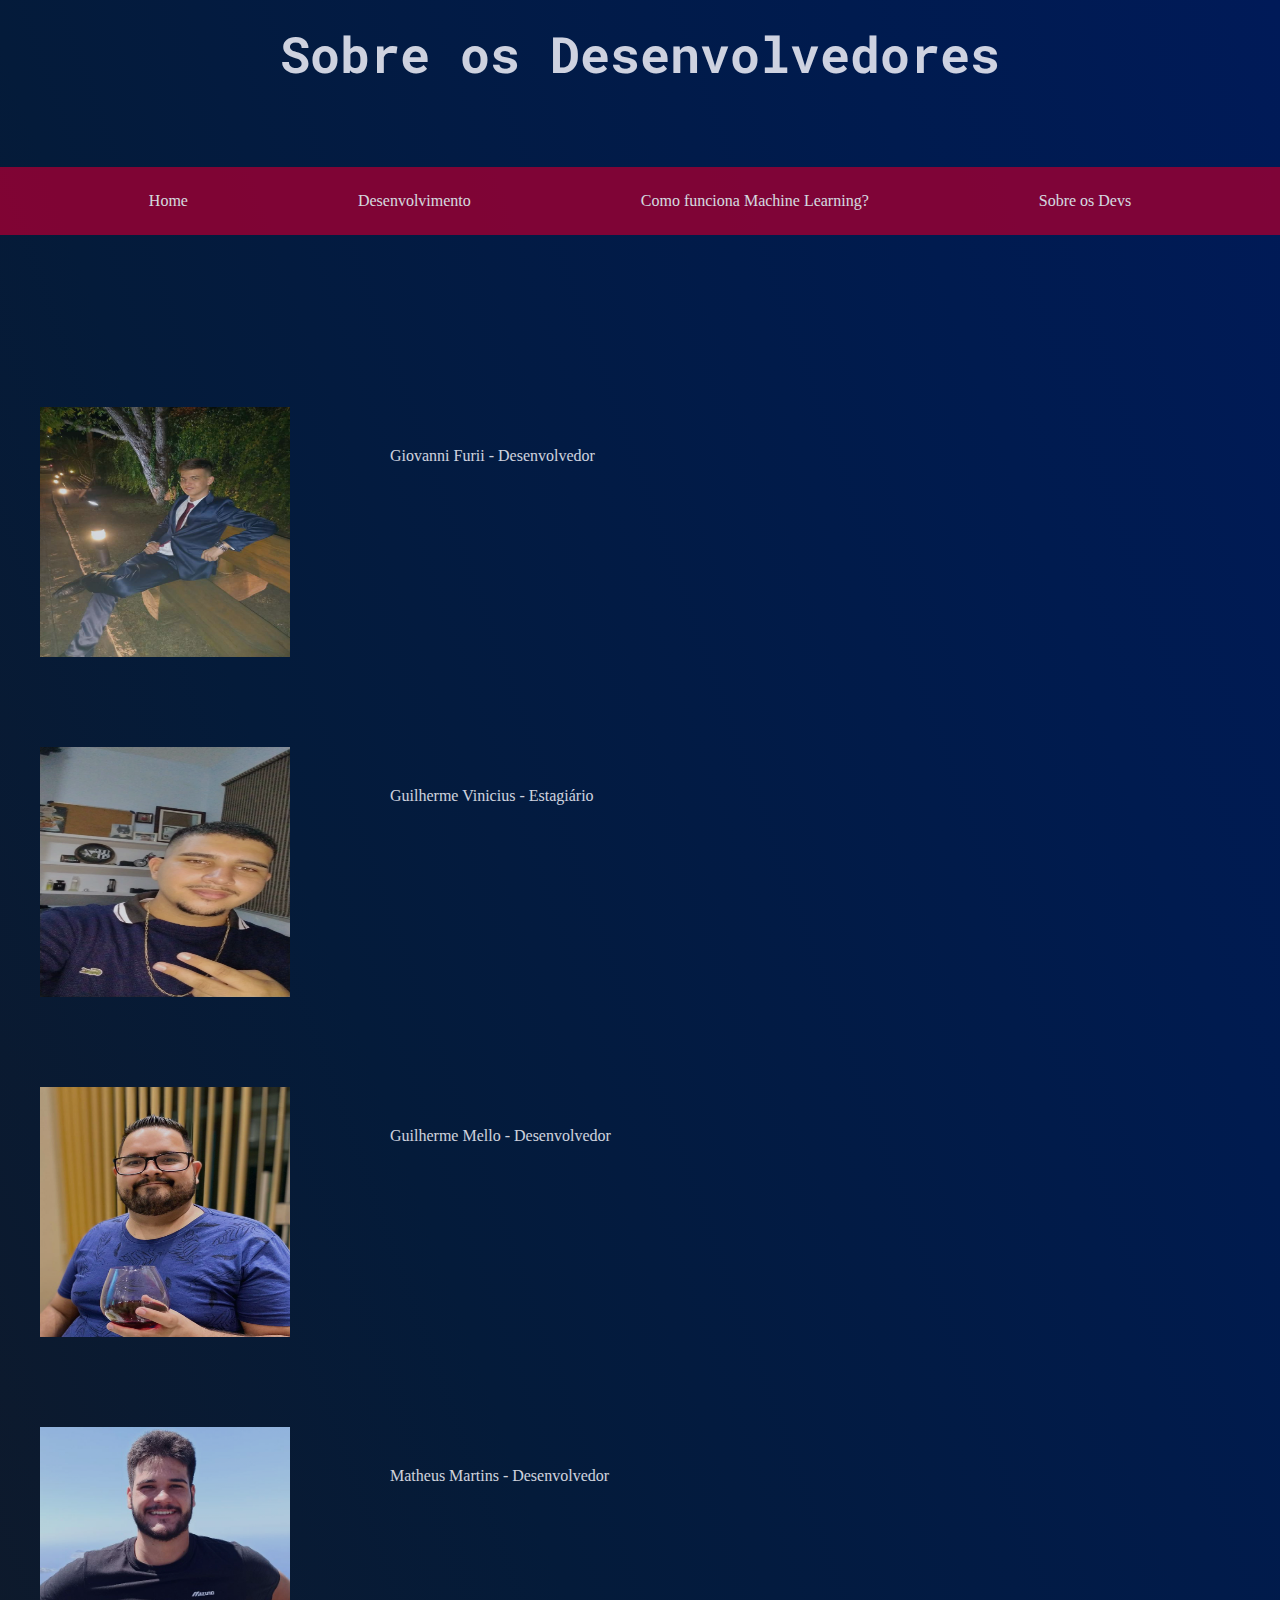
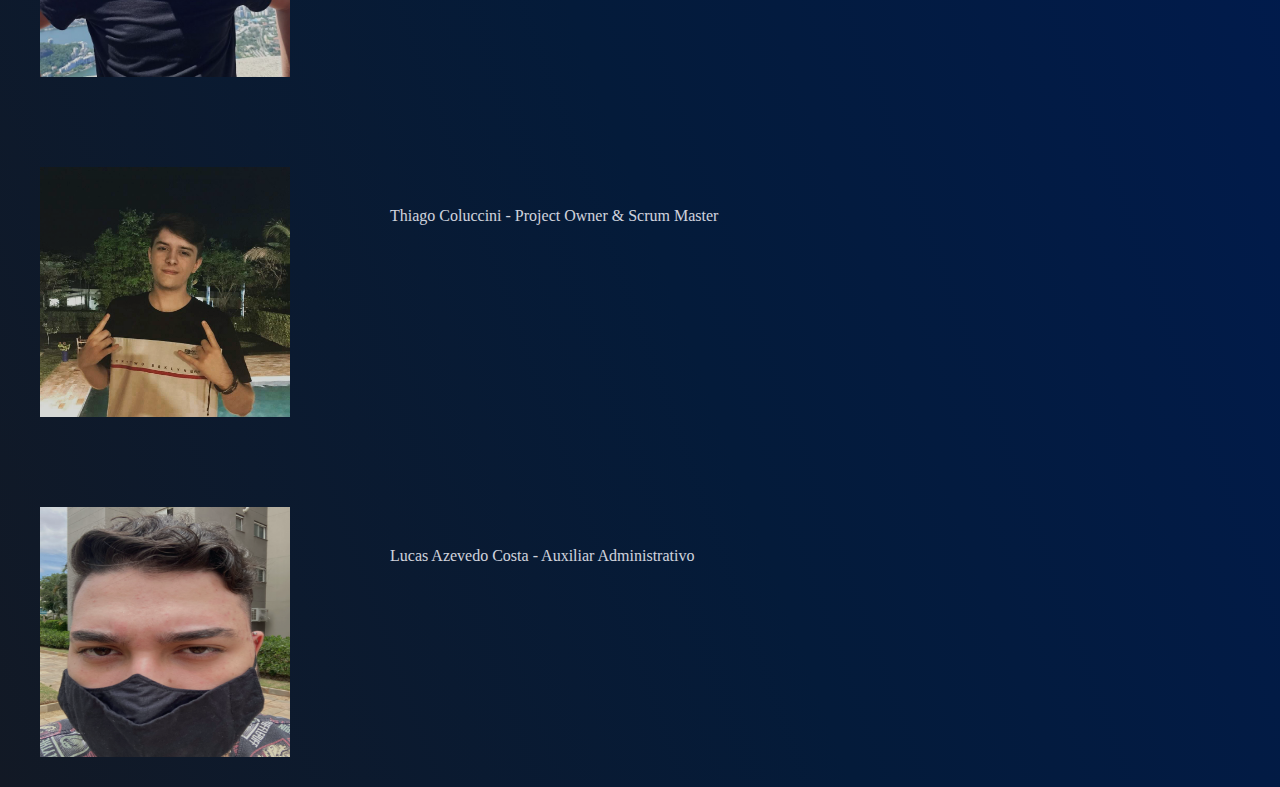
<file: teste/about.html>
<!DOCTYPE html>
<html lang="pt-BR">
<head>
    <meta charset="UTF-8">
    <meta http-equiv="X-UA-Compatible" content="IE=edge">
    <meta name="viewport" content="width=device-width, initial-scale=1.0">
    <title>About</title>
    <link rel="stylesheet" href="design.css">
</head>
<body>
    <header id="header">
        <h1 id="cabecalho">Sobre os Desenvolvedores</h1>
    </header>
    <menu id="menu">
        <ul>
            <li><a href="./../index.html">Home</a></li>
            <li><a href="Funcionamento.html">Desenvolvimento</a></li>
            <li><a href="Machine_learning.html">Como funciona Machine Learning?</a></li>
            <li><a href="#">Sobre os Devs</a></li>
        </ul>
    </menu>

    <section class="divisao_apresentacao">
        <div class="apresentacao">
            <img src="./../images/splinter.jpeg" alt="" class="imagem_apresentacao">
            <p class="descricao_funcionario">Giovanni Furii - Desenvolvedor</p>
        </div>
        <div class="apresentacao">
            <img src="./../images/gordao.jpeg" alt="" class="imagem_apresentacao">
            <p class="descricao_funcionario">Guilherme Vinicius - Estagiário</p>
        </div>
        <div class="apresentacao">
            <img src="./../images/guizao.jpeg" alt="" class="imagem_apresentacao">
            <p class="descricao_funcionario">Guilherme Mello - Desenvolvedor</p>
        </div>
        <div class="apresentacao">
            <img src="./../images/Mateus.jpeg" alt="" class="imagem_apresentacao">
            <p class="descricao_funcionario">Matheus Martins - Desenvolvedor</p>
        </div>
        <div class="apresentacao">
            <img src="./../images/thiago.jpeg" alt="" class="imagem_apresentacao">
            <p class="descricao_funcionario">Thiago Coluccini - Project Owner & Scrum Master</p>
        </div>
        <div class="apresentacao">
            <img src="./../images/lucao.jpeg" alt="" class="imagem_apresentacao" style="margin-bottom:30px ;">
            <p class="descricao_funcionario">Lucas Azevedo Costa - Auxiliar Administrativo</p>
        </div>
    </section>
</body>
</html>
</file>
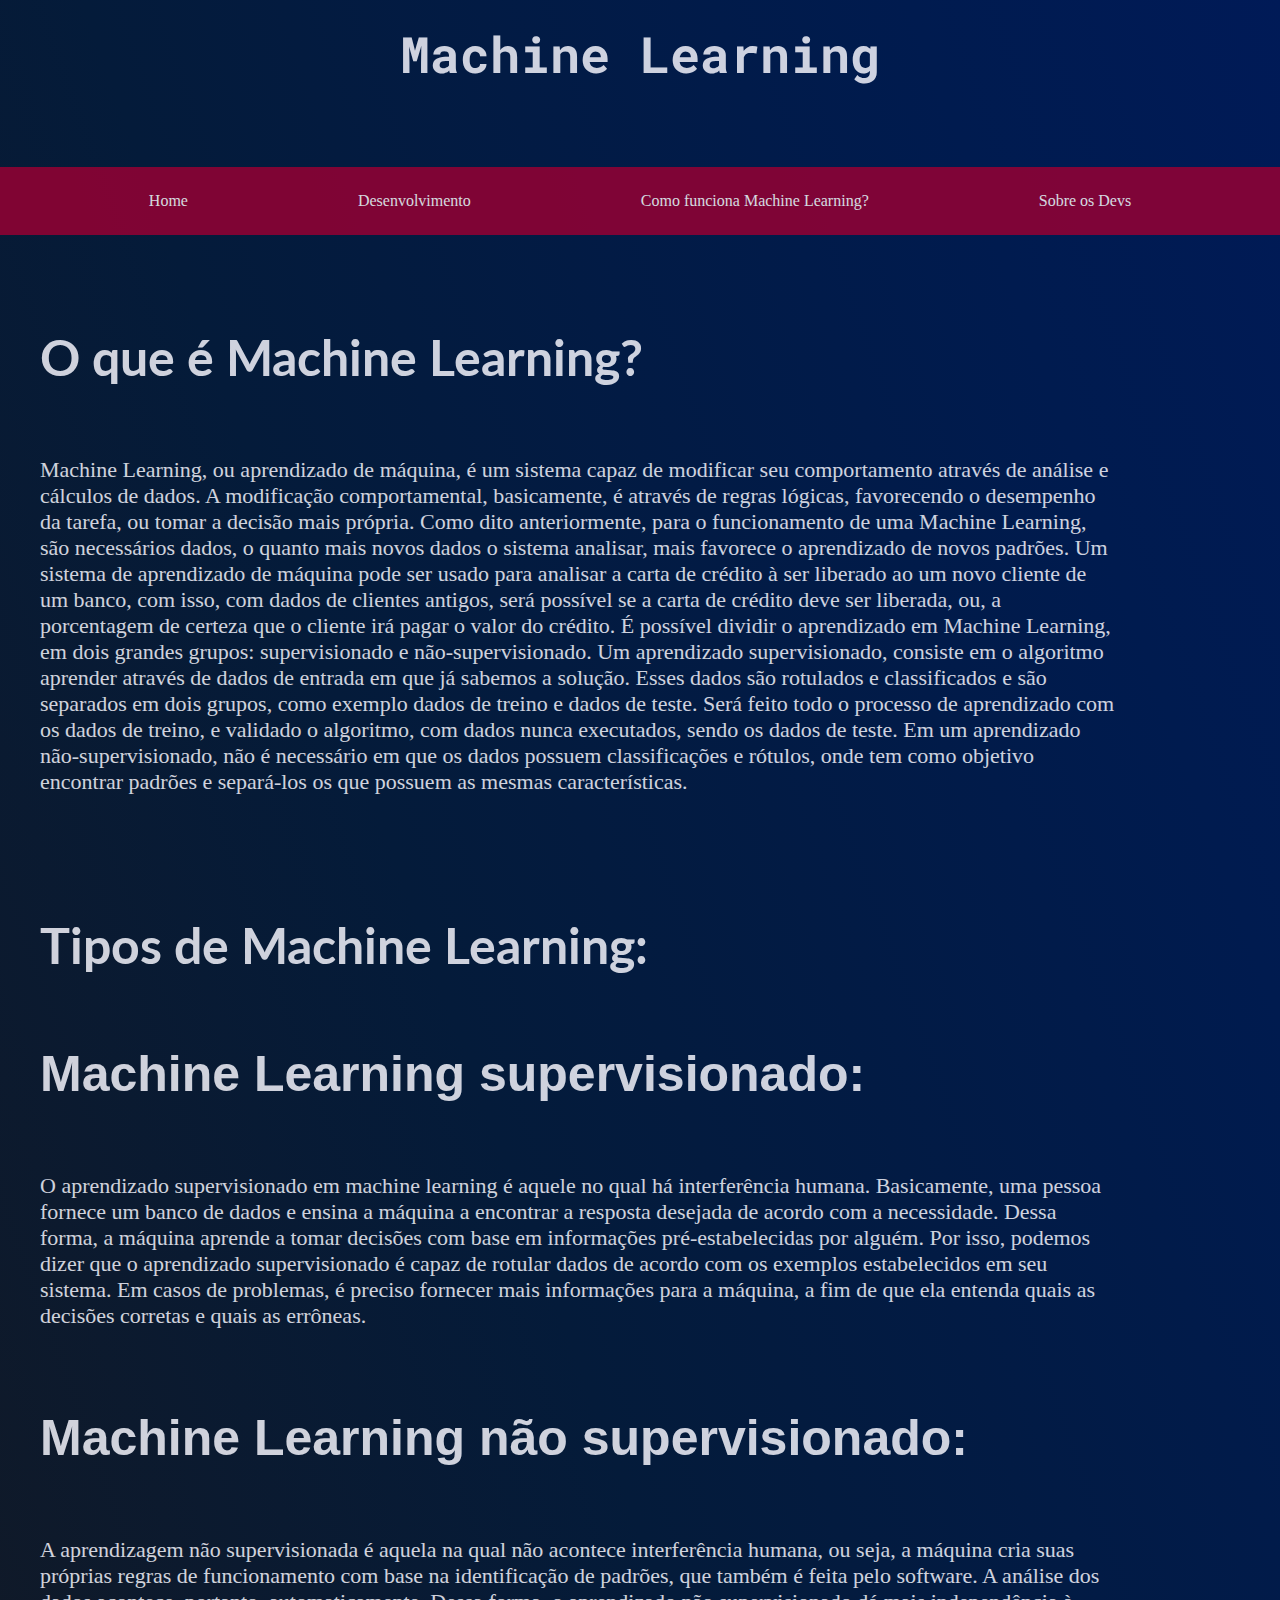
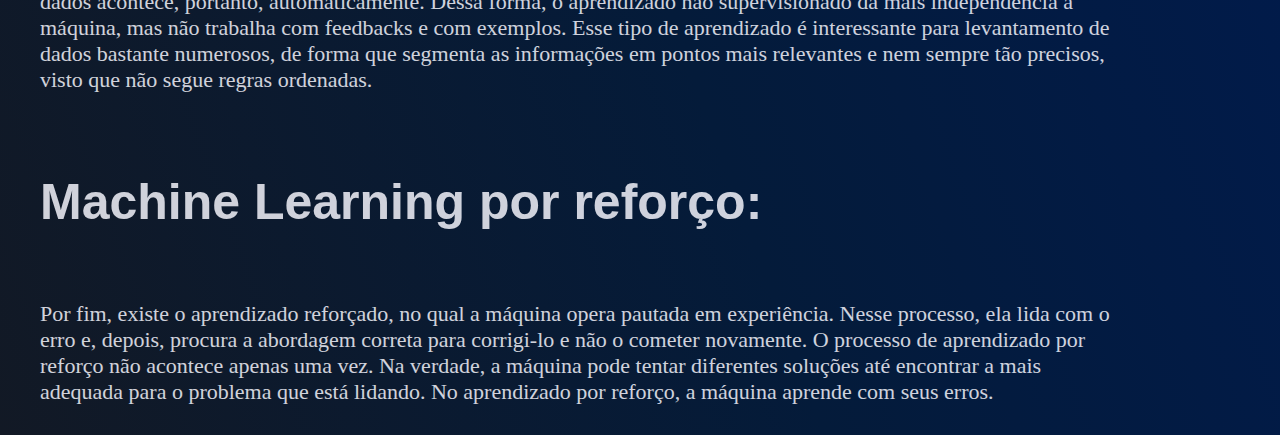
<file: teste/Machine_learning.html>
<!DOCTYPE html>
<html lang="pt-BR">
<head>
    <meta charset="UTF-8">
    <meta http-equiv="X-UA-Compatible" content="IE=edge">
    <meta name="viewport" content="width=device-width, initial-scale=1.0">
    <title>Machine Learning</title>
    <link rel="stylesheet" href="design.css">
</head>
<body>
    <header id="header">
        <h1 id="cabecalho">Machine Learning</h1>
    </header>
    <menu id="menu">
        <ul>
            <li><a href="./../index.html">Home</a></li>
            <li><a href="Funcionamento.html">Desenvolvimento</a></li>
            <li><a href="#">Como funciona Machine Learning?</a></li>
            <li><a href="about.html">Sobre os Devs</a></li>
        </ul>
    </menu>
    <section class="sessao">
        <h2 class="titulo_sessao">O que é Machine Learning?</h2>
        <p class="paragrafo">Machine Learning, ou aprendizado de máquina, é um sistema capaz de modificar seu
            comportamento através de análise e cálculos de dados. A modificação
            comportamental, basicamente, é através de regras lógicas, favorecendo o
            desempenho da tarefa, ou tomar a decisão mais própria.
            Como dito anteriormente, para o funcionamento de uma Machine Learning, são
            necessários dados, o quanto mais novos dados o sistema analisar, mais favorece o
            aprendizado de novos padrões.
            Um sistema de aprendizado de máquina pode ser usado para analisar a carta de
            crédito à ser liberado ao um novo cliente de um banco, com isso, com dados de
            clientes antigos, será possível se a carta de crédito deve ser liberada, ou, a
            porcentagem de certeza que o cliente irá pagar o valor do crédito.
            É possível dividir o aprendizado em Machine Learning, em dois grandes grupos:
            supervisionado e não-supervisionado. Um aprendizado supervisionado, consiste em
            o algoritmo aprender através de dados de entrada em que já sabemos a solução.
            Esses dados são rotulados e classificados e são separados em dois grupos, como
            exemplo dados de treino e dados de teste.
            Será feito todo o processo de aprendizado com os dados de treino, e validado o
            algoritmo, com dados nunca executados, sendo os dados de teste.
            Em um aprendizado não-supervisionado, não é necessário em que os dados possuem
            classificações e rótulos, onde tem como objetivo encontrar padrões e separá-los os
            que possuem as mesmas características.</p>
    </section>

    <section class="sessao">
        <h2 class="titulo_sessao">Tipos de Machine Learning:</h2>
        <h3 class="titulo_sessao" style="font-family:'Segoe UI', Tahoma, Geneva, Verdana, sans-serif;">Machine Learning supervisionado: </h3>
        
        <p class="paragrafo">O aprendizado supervisionado em machine learning é aquele no qual há interferência humana. Basicamente, 
            uma pessoa fornece um banco de dados e ensina a máquina a encontrar a resposta desejada de acordo com a necessidade. 
            Dessa forma, a máquina aprende a tomar decisões com base em informações pré-estabelecidas por alguém. Por isso, podemos dizer que 
            o aprendizado supervisionado é capaz de rotular dados de acordo com os exemplos estabelecidos em seu sistema. 
            Em casos de problemas, é preciso fornecer mais informações para a máquina, a fim de que ela entenda quais as decisões 
            corretas e quais as errôneas. </p>

        <h3 class="titulo_sessao" style="font-family:'Segoe UI', Tahoma, Geneva, Verdana, sans-serif; margin-top: 80px;">Machine Learning não supervisionado: </h3>
        
        <p class="paragrafo">A aprendizagem não supervisionada é aquela na qual não acontece interferência humana, ou seja, 
            a máquina cria suas próprias regras de funcionamento com base na identificação de padrões, que também é feita pelo software. 
            A análise dos dados acontece, portanto, automaticamente. Dessa forma, o aprendizado não supervisionado 
            dá mais independência à máquina, mas não trabalha com feedbacks e com exemplos.
            Esse tipo de aprendizado é interessante para levantamento de dados bastante numerosos, de forma que 
            segmenta as informações em pontos mais relevantes e nem sempre tão precisos, visto que não segue regras ordenadas. </p>

        <h3 class="titulo_sessao" style="font-family:'Segoe UI', Tahoma, Geneva, Verdana, sans-serif; margin-top: 80px;">Machine Learning por reforço: </h3>
        
        <p class="paragrafo" style="margin-bottom: 30px ;">Por fim, existe o aprendizado reforçado, no qual a máquina opera pautada em experiência. 
            Nesse processo, ela lida com o erro e, depois, procura a abordagem correta para corrigi-lo e não o cometer novamente.
            O processo de aprendizado por reforço não acontece apenas uma vez. Na verdade, a máquina pode tentar diferentes 
            soluções até encontrar a mais adequada para o problema que está lidando.
            No aprendizado por reforço, a máquina aprende com seus erros.</p>

    </section>

 

</body>
</html>
</file>
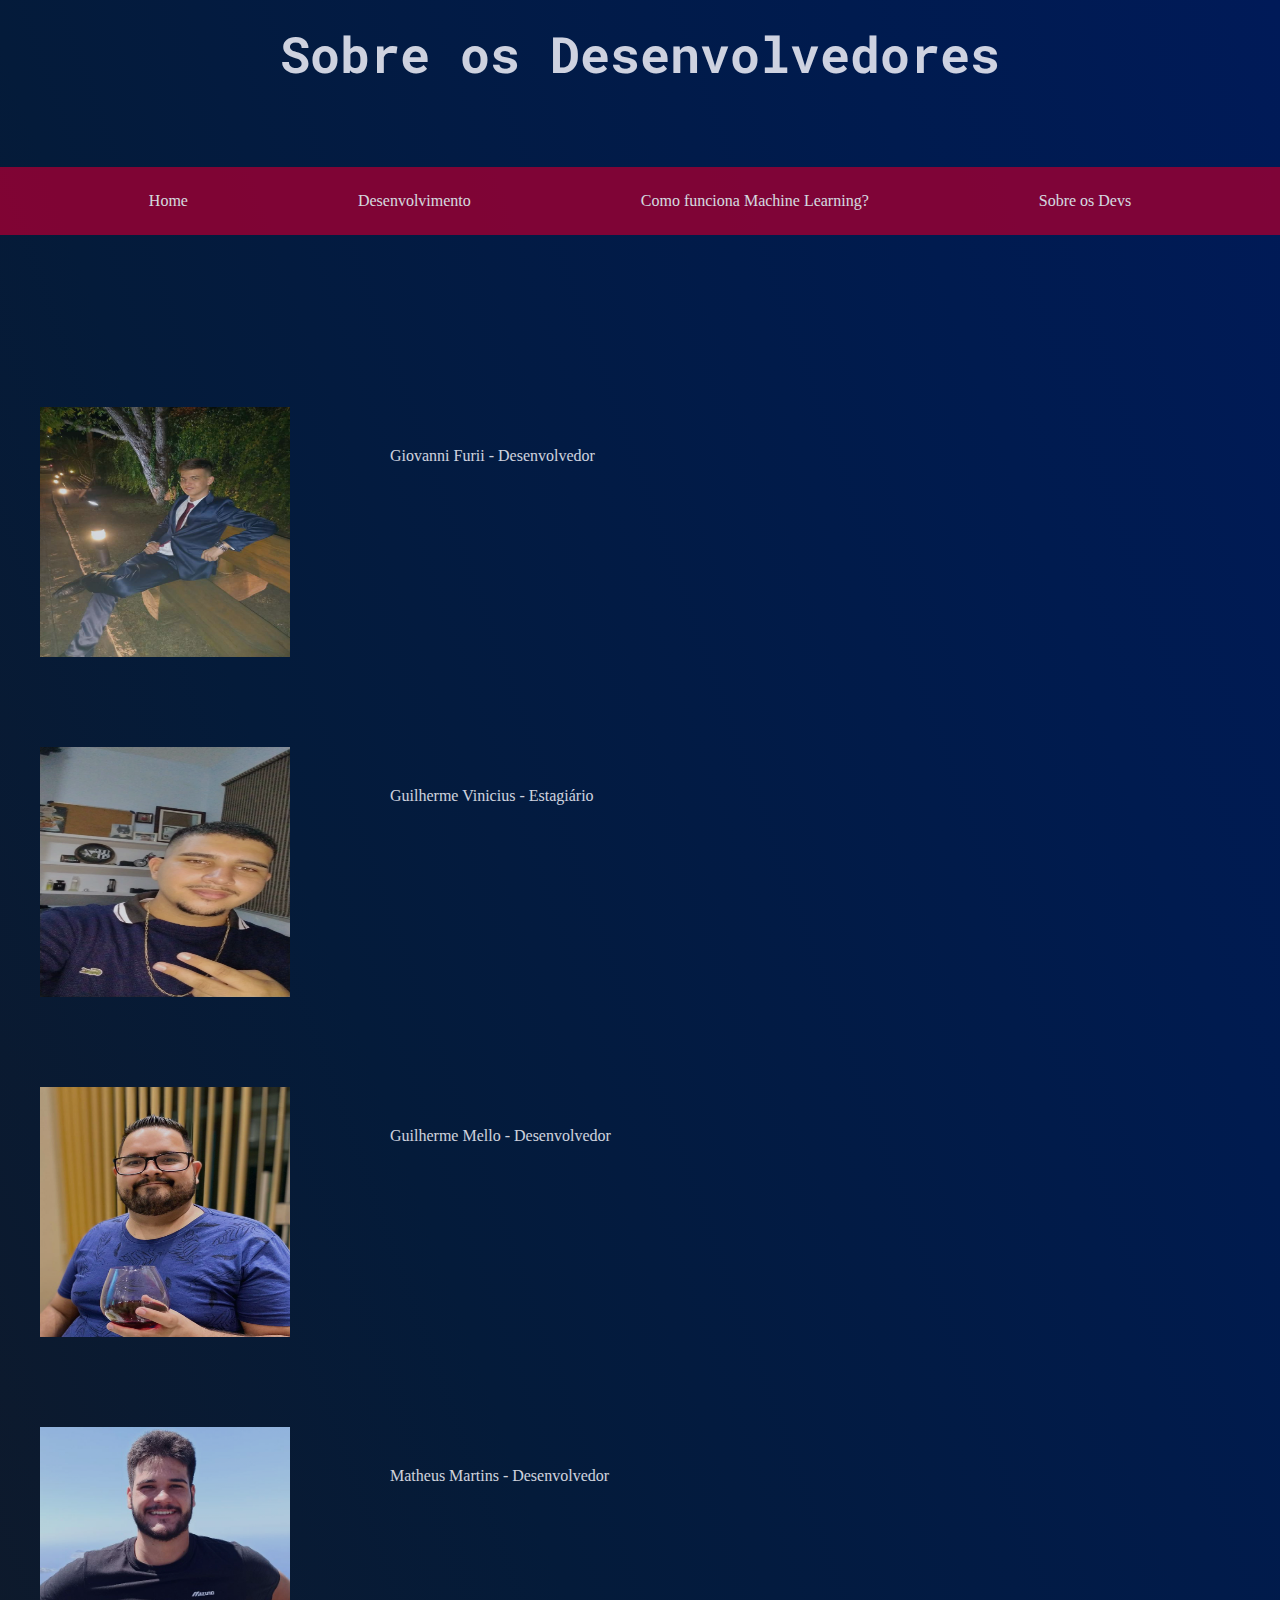
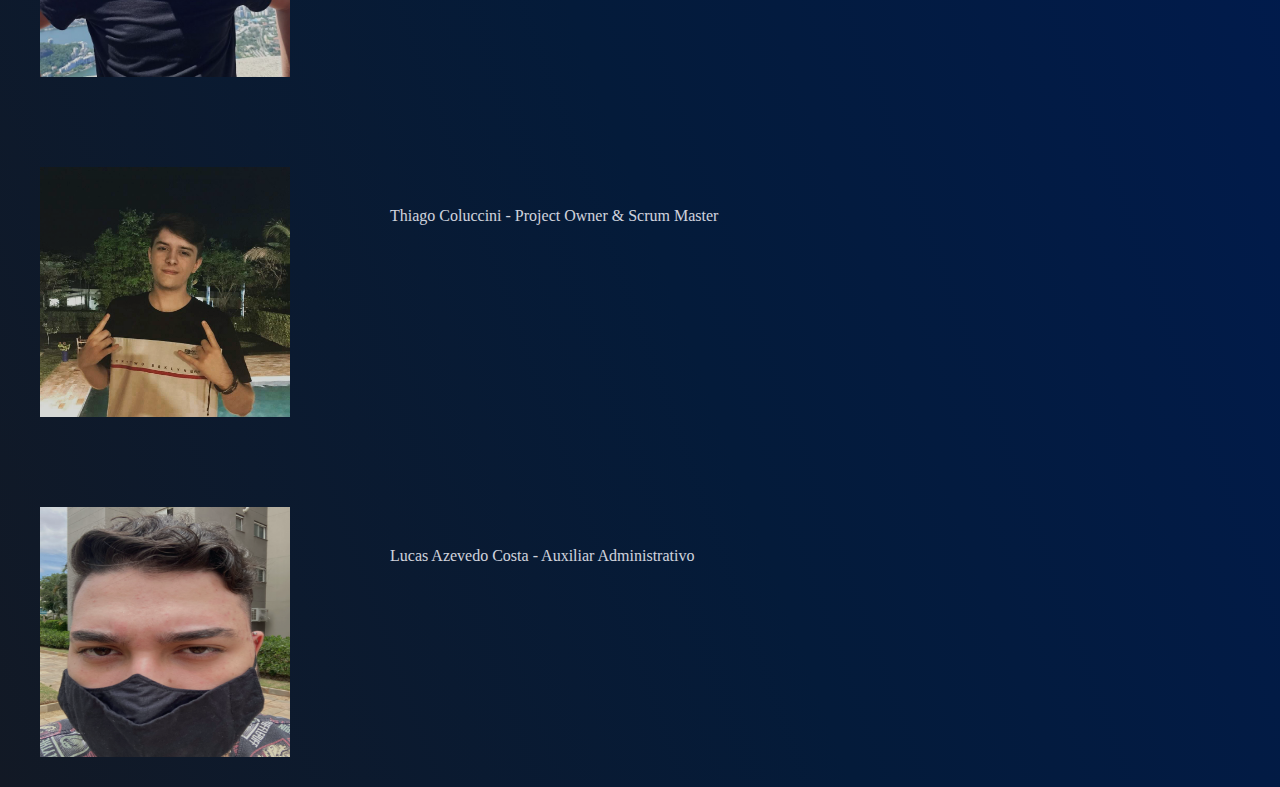
<file: projeto/teste/about.html>
<!DOCTYPE html>
<html lang="pt-BR">
<head>
    <meta charset="UTF-8">
    <meta http-equiv="X-UA-Compatible" content="IE=edge">
    <meta name="viewport" content="width=device-width, initial-scale=1.0">
    <title>About</title>
    <link rel="stylesheet" href="design.css">
</head>
<body>
    <header id="header">
        <h1 id="cabecalho">Sobre os Desenvolvedores</h1>
    </header>
    <menu id="menu">
        <ul>
            <li><a href="/index.html">Home</a></li>
            <li><a href="Funcionamento.html">Desenvolvimento</a></li>
            <li><a href="Machine_learning.html">Como funciona Machine Learning?</a></li>
            <li><a href="#">Sobre os Devs</a></li>
        </ul>
    </menu>

    <section class="divisao_apresentacao">
        <div class="apresentacao">
            <img src="/images/splinter.jpeg" alt="" class="imagem_apresentacao">
            <p class="descricao_funcionario">Giovanni Furii - Desenvolvedor</p>
        </div>
        <div class="apresentacao">
            <img src="/images/gordao.jpeg" alt="" class="imagem_apresentacao">
            <p class="descricao_funcionario">Guilherme Vinicius - Estagiário</p>
        </div>
        <div class="apresentacao">
            <img src="/images/guizao.jpeg" alt="" class="imagem_apresentacao">
            <p class="descricao_funcionario">Guilherme Mello - Desenvolvedor</p>
        </div>
        <div class="apresentacao">
            <img src="/images/Mateus.jpeg" alt="" class="imagem_apresentacao">
            <p class="descricao_funcionario">Matheus Martins - Desenvolvedor</p>
        </div>
        <div class="apresentacao">
            <img src="/images/thiago.jpeg" alt="" class="imagem_apresentacao">
            <p class="descricao_funcionario">Thiago Coluccini - Project Owner & Scrum Master</p>
        </div>
        <div class="apresentacao">
            <img src="/images/lucao.jpeg" alt="" class="imagem_apresentacao" style="margin-bottom:30px ;">
            <p class="descricao_funcionario">Lucas Azevedo Costa - Auxiliar Administrativo</p>
        </div>
    </section>
</body>
</html>
</file>
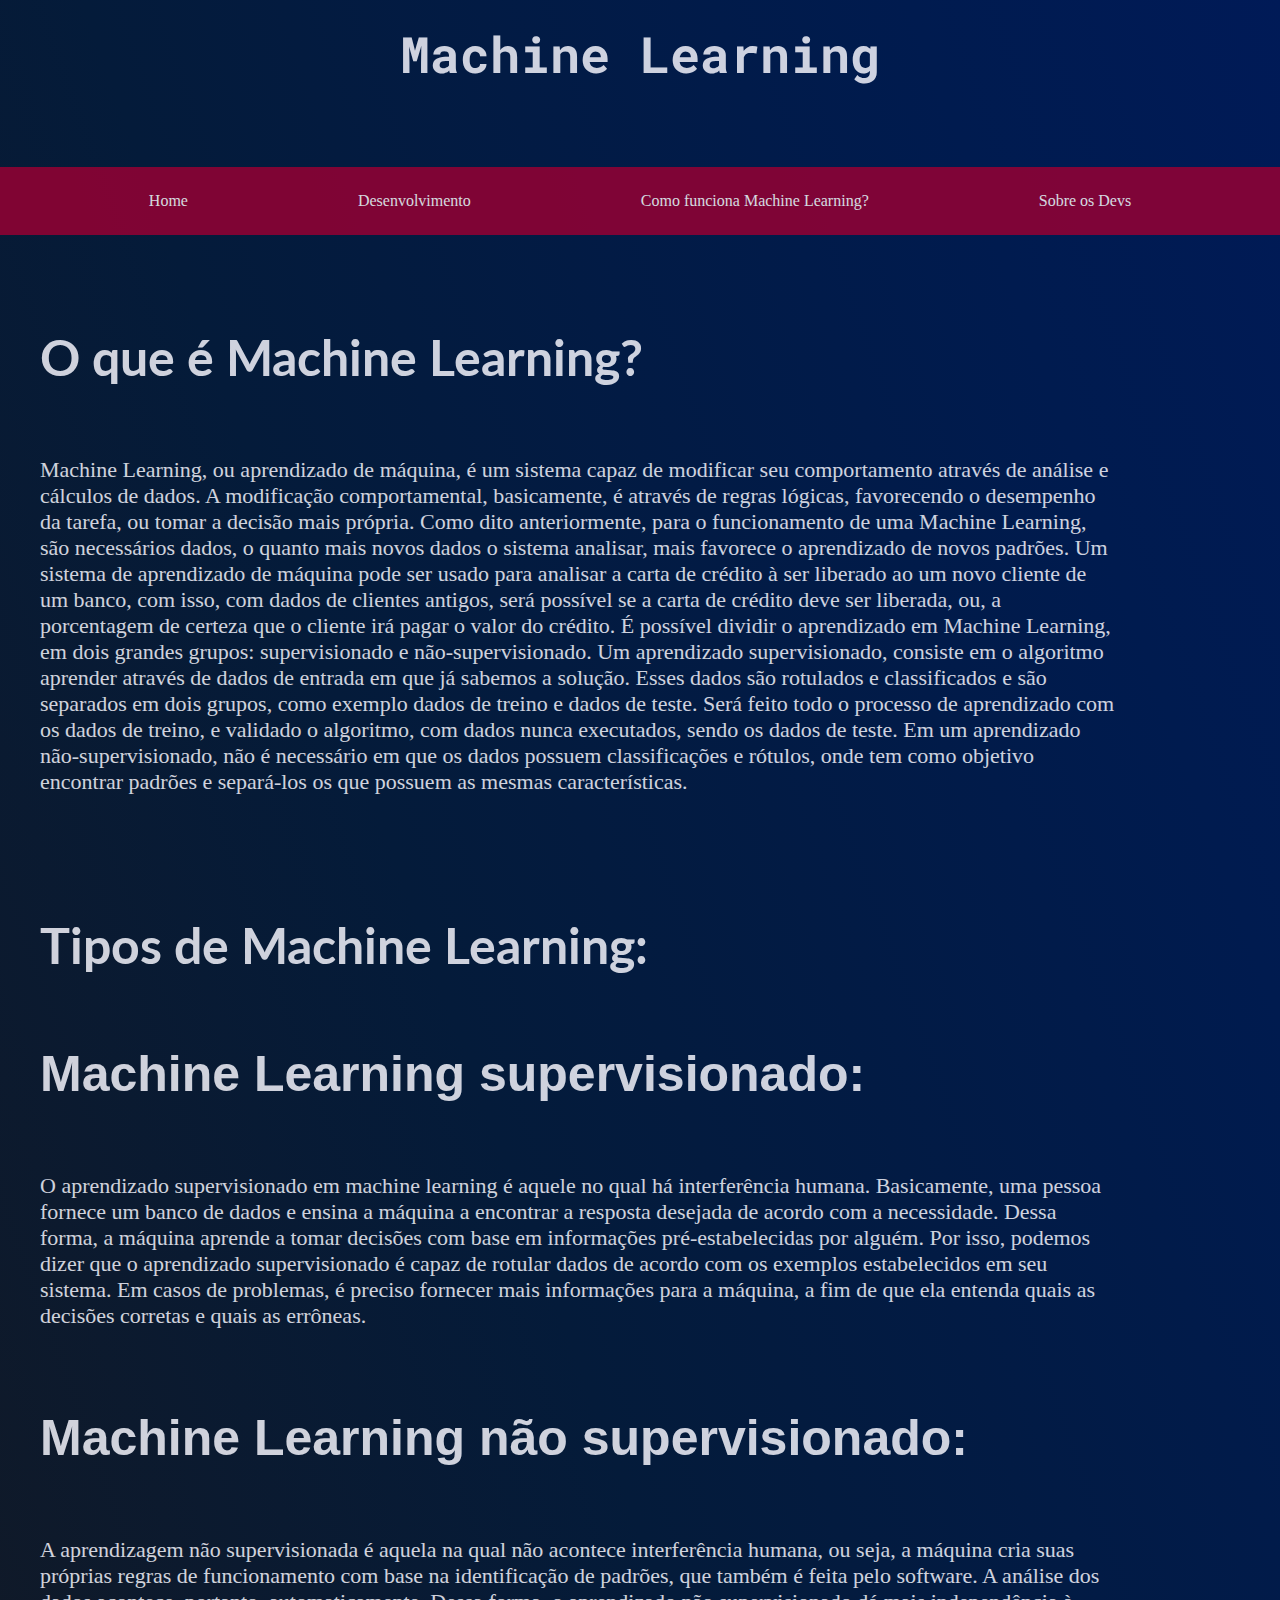
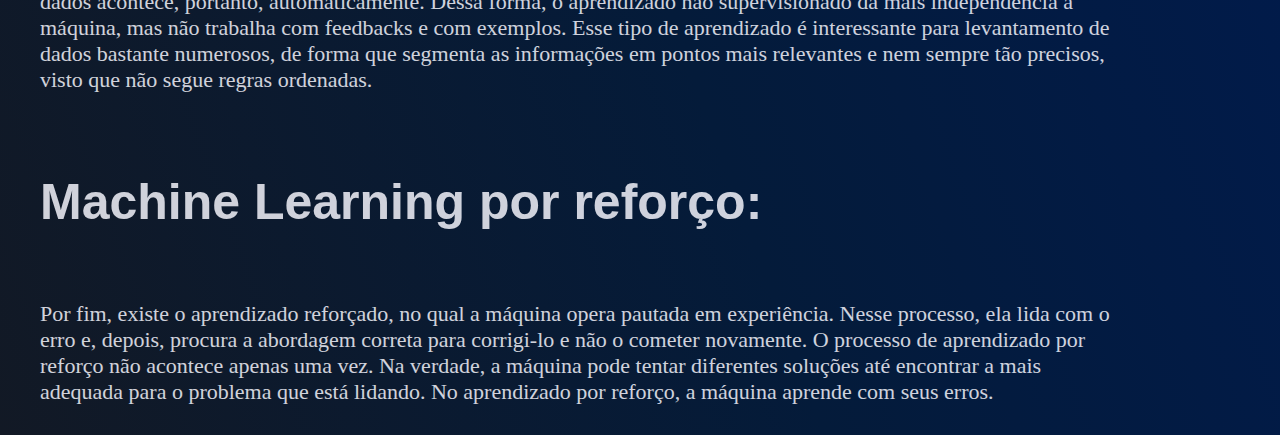
<file: projeto/teste/Machine_learning.html>
<!DOCTYPE html>
<html lang="pt-BR">
<head>
    <meta charset="UTF-8">
    <meta http-equiv="X-UA-Compatible" content="IE=edge">
    <meta name="viewport" content="width=device-width, initial-scale=1.0">
    <title>Machine Learning</title>
    <link rel="stylesheet" href="design.css">
</head>
<body>
    <header id="header">
        <h1 id="cabecalho">Machine Learning</h1>
    </header>
    <menu id="menu">
        <ul>
            <li><a href="/index.html">Home</a></li>
            <li><a href="Funcionamento.html">Desenvolvimento</a></li>
            <li><a href="#">Como funciona Machine Learning?</a></li>
            <li><a href="about.html">Sobre os Devs</a></li>
        </ul>
    </menu>
    <section class="sessao">
        <h2 class="titulo_sessao">O que é Machine Learning?</h2>
        <p class="paragrafo">Machine Learning, ou aprendizado de máquina, é um sistema capaz de modificar seu
            comportamento através de análise e cálculos de dados. A modificação
            comportamental, basicamente, é através de regras lógicas, favorecendo o
            desempenho da tarefa, ou tomar a decisão mais própria.
            Como dito anteriormente, para o funcionamento de uma Machine Learning, são
            necessários dados, o quanto mais novos dados o sistema analisar, mais favorece o
            aprendizado de novos padrões.
            Um sistema de aprendizado de máquina pode ser usado para analisar a carta de
            crédito à ser liberado ao um novo cliente de um banco, com isso, com dados de
            clientes antigos, será possível se a carta de crédito deve ser liberada, ou, a
            porcentagem de certeza que o cliente irá pagar o valor do crédito.
            É possível dividir o aprendizado em Machine Learning, em dois grandes grupos:
            supervisionado e não-supervisionado. Um aprendizado supervisionado, consiste em
            o algoritmo aprender através de dados de entrada em que já sabemos a solução.
            Esses dados são rotulados e classificados e são separados em dois grupos, como
            exemplo dados de treino e dados de teste.
            Será feito todo o processo de aprendizado com os dados de treino, e validado o
            algoritmo, com dados nunca executados, sendo os dados de teste.
            Em um aprendizado não-supervisionado, não é necessário em que os dados possuem
            classificações e rótulos, onde tem como objetivo encontrar padrões e separá-los os
            que possuem as mesmas características.</p>
    </section>

    <section class="sessao">
        <h2 class="titulo_sessao">Tipos de Machine Learning:</h2>
        <h3 class="titulo_sessao" style="font-family:'Segoe UI', Tahoma, Geneva, Verdana, sans-serif;">Machine Learning supervisionado: </h3>
        
        <p class="paragrafo">O aprendizado supervisionado em machine learning é aquele no qual há interferência humana. Basicamente, 
            uma pessoa fornece um banco de dados e ensina a máquina a encontrar a resposta desejada de acordo com a necessidade. 
            Dessa forma, a máquina aprende a tomar decisões com base em informações pré-estabelecidas por alguém. Por isso, podemos dizer que 
            o aprendizado supervisionado é capaz de rotular dados de acordo com os exemplos estabelecidos em seu sistema. 
            Em casos de problemas, é preciso fornecer mais informações para a máquina, a fim de que ela entenda quais as decisões 
            corretas e quais as errôneas. </p>

        <h3 class="titulo_sessao" style="font-family:'Segoe UI', Tahoma, Geneva, Verdana, sans-serif; margin-top: 80px;">Machine Learning não supervisionado: </h3>
        
        <p class="paragrafo">A aprendizagem não supervisionada é aquela na qual não acontece interferência humana, ou seja, 
            a máquina cria suas próprias regras de funcionamento com base na identificação de padrões, que também é feita pelo software. 
            A análise dos dados acontece, portanto, automaticamente. Dessa forma, o aprendizado não supervisionado 
            dá mais independência à máquina, mas não trabalha com feedbacks e com exemplos.
            Esse tipo de aprendizado é interessante para levantamento de dados bastante numerosos, de forma que 
            segmenta as informações em pontos mais relevantes e nem sempre tão precisos, visto que não segue regras ordenadas. </p>

        <h3 class="titulo_sessao" style="font-family:'Segoe UI', Tahoma, Geneva, Verdana, sans-serif; margin-top: 80px;">Machine Learning por reforço: </h3>
        
        <p class="paragrafo" style="margin-bottom: 30px ;">Por fim, existe o aprendizado reforçado, no qual a máquina opera pautada em experiência. 
            Nesse processo, ela lida com o erro e, depois, procura a abordagem correta para corrigi-lo e não o cometer novamente.
            O processo de aprendizado por reforço não acontece apenas uma vez. Na verdade, a máquina pode tentar diferentes 
            soluções até encontrar a mais adequada para o problema que está lidando.
            No aprendizado por reforço, a máquina aprende com seus erros.</p>

    </section>

 

</body>
</html>
</file>
<file: teste/design.css>
@import url('https://fonts.googleapis.com/css2?family=Roboto+Mono:ital,wght@1,600&display=swap');

@import url('https://fonts.googleapis.com/css2?family=Lato:ital@1&display=swap');

body {

    background-size: 200%;
    background-image: linear-gradient(70deg, #121925, #041b3a, #001b4f, #001961, #141071);
    color: ghostwhite;
    opacity: 83%;


}

*{
    margin: 0;
    padding: 0;


}

#cabecalho {
    
    font-family: 'Roboto Mono', monospace;
    text-align: center;
    justify-content: center;
    font-size: 50px;
    width: 100%;
    margin-top:20.5px ;
}

#logo {
    width: 180px;
    height: 120px;
    justify-content: end;
    align-items: flex-end;
    margin-top: 20.5px;
    margin-right: 30px;

}

#header {

    display: flex;

}

#menu {
    height: 40px;
    margin-top: 80px;
}

ul {
    margin: 0;
    padding:0;
    align-items: center;
    justify-content: center;
    background: #903;
    display: flex;

}
 
li {
    list-style: none; 
    display: inline;
    justify-content: center;
    margin-left: 5px;
    margin-right: 5px;
    
}

li a {
    margin:0;
    border:  0px solid #fff; 
    text-decoration: none;
    color:#FFF;
    display: inline-block;
    padding: 25px;
    -webkit-border-radius:5px;
    -moz-border-radius:5px;
    border-radius:5px;
    padding-left: 80px;
    padding-right: 80px;
    transition: background .4s;
    
    
   
}
li a:hover {
    background: #CCC;
    color: #000; 
    border-color: #fff;
}

.sessao {

    margin-top: 120px;
    margin-left: 40px;
}

.titulo_sessao {

    font-family: 'Lato', sans-serif;
    font-size: 50px;
    margin-bottom: 70px;

}

.paragrafo {

    font-size: 22px;
    width: 87%;
}

.divisao_apresentacao{

    margin-top: 200px;
    margin-left: 40px;

}

.apresentacao {

    display: flex;
    margin-top: 90px;

}

.imagem_apresentacao {

    width: 250px;
    height: 250px;

}

.descricao_funcionario {

    margin-left: 100px;
    margin-top: 40px;

}
</file>
<file: projeto/teste/design.css>
@import url('https://fonts.googleapis.com/css2?family=Roboto+Mono:ital,wght@1,600&display=swap');

@import url('https://fonts.googleapis.com/css2?family=Lato:ital@1&display=swap');

body {

    background-size: 200%;
    background-image: linear-gradient(70deg, #121925, #041b3a, #001b4f, #001961, #141071);
    color: ghostwhite;
    opacity: 83%;


}

*{
    margin: 0;
    padding: 0;


}

#cabecalho {
    
    font-family: 'Roboto Mono', monospace;
    text-align: center;
    justify-content: center;
    font-size: 50px;
    width: 100%;
    margin-top:20.5px ;
}

#logo {
    width: 180px;
    height: 120px;
    justify-content: end;
    align-items: flex-end;
    margin-top: 20.5px;
    margin-right: 30px;

}

#header {

    display: flex;

}

#menu {
    height: 40px;
    margin-top: 80px;
}

ul {
    margin: 0;
    padding:0;
    align-items: center;
    justify-content: center;
    background: #903;
    display: flex;

}
 
li {
    list-style: none; 
    display: inline;
    justify-content: center;
    margin-left: 5px;
    margin-right: 5px;
    
}

li a {
    margin:0;
    border:  0px solid #fff; 
    text-decoration: none;
    color:#FFF;
    display: inline-block;
    padding: 25px;
    -webkit-border-radius:5px;
    -moz-border-radius:5px;
    border-radius:5px;
    padding-left: 80px;
    padding-right: 80px;
    transition: background .4s;
    
    
   
}
li a:hover {
    background: #CCC;
    color: #000; 
    border-color: #fff;
}

.sessao {

    margin-top: 120px;
    margin-left: 40px;
}

.titulo_sessao {

    font-family: 'Lato', sans-serif;
    font-size: 50px;
    margin-bottom: 70px;

}

.paragrafo {

    font-size: 22px;
    width: 87%;
}

.divisao_apresentacao{

    margin-top: 200px;
    margin-left: 40px;

}

.apresentacao {

    display: flex;
    margin-top: 90px;

}

.imagem_apresentacao {

    width: 250px;
    height: 250px;

}

.descricao_funcionario {

    margin-left: 100px;
    margin-top: 40px;

}
</file>
